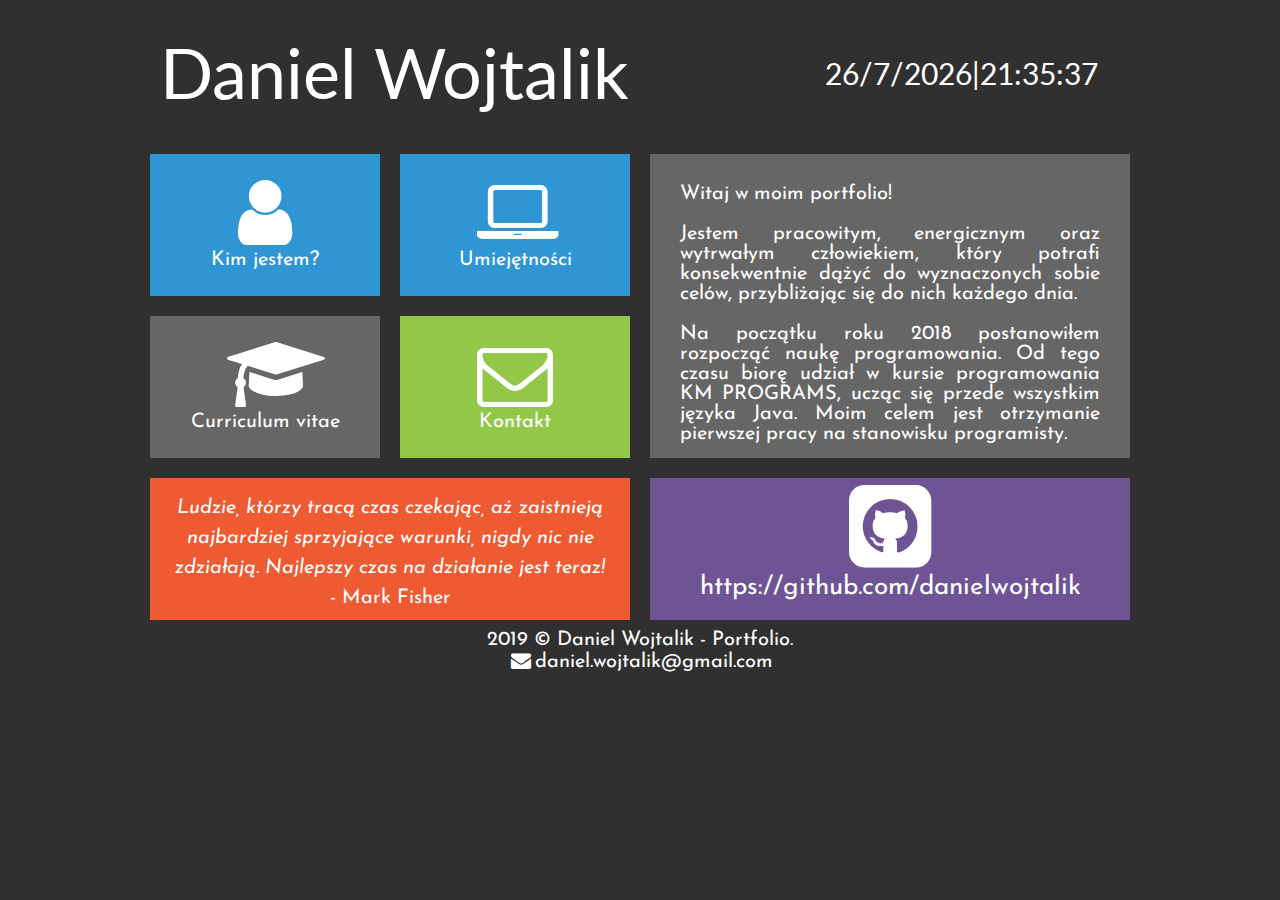
<file: index.html>
<!DOCTYPE HTML>
<html lang="pl">

	<head>
		<meta charset="utf-8" />
		<meta http-equiv="X-UA-Compatible" content="IE=edge,chrome=1" />
		<meta name="description" content="Stworzę dla Ciebie wyjątkową stronę www!" />
		<meta name="keywords" content="zamów, stronę, tworzenie, www, programista, portfolio, php, javascript, html, css, WordPress" />
		<link rel="stylesheet" , href="style.css" , type="text/css" /> <!-- podpinam sobie css -->
		<link rel="stylesheet" , href="css/fontello.css" , type="text/css" />
		<link href="https://fonts.googleapis.com/css?family=Josefin+Sans|Lato&amp;subset=latin-ext" rel="stylesheet">
		<!-- czcionki z googla -->
		<!-- <script src= "timer.js"></script> -->
		<script src="timer.js"></script>
		<title>Portfolio - Daniel Wojtalik</title>
	</head>

	<body onload="odliczanie();">
		<div id="container">
			<div class=rectangle>
				<div id="logo">Daniel Wojtalik</div>
				<div id="zegar"></div>
				<div style="clear:both;"></div>
			</div>
			<div class=square>
				<div class="tile1">
					<a href="index.html" class="tilelink"><i class="icon-user"></i><br />Kim jestem?</a>
				</div>
				<a href="umiejetnosci.html" class="tilelinkHTML5">
					<div class="tile1">
						<i class="icon-laptop"></i><br />Umiejętności
					</div>
				</a>
				<div style="clear:both;"></div>
				<div class="tile2">
					<a href="!Resume 2018.12.31.pdf" class="tilelink", target="_blank"><i class="icon-graduation-cap"></i><br />Curriculum vitae</a>
				</div>
				<div class="tile3">
					<a href="kontakt.html" class="tilelink"><i class="icon-mail"></i><br />Kontakt</a>
				</div>
				<div style="clear:both;"></div>

				<div class="tile4">
					<i>Ludzie, którzy tracą czas czekając, aż zaistnieją najbardziej sprzyjające warunki, nigdy nic nie zdziałają. Najlepszy czas na działanie jest teraz!</i><br />- Mark Fisher
				</div>

			</div>
			<div class=square>
				<div class="tile5">
					Witaj w moim portfolio!<br /><br />
					Jestem pracowitym, energicznym oraz wytrwałym człowiekiem, który potrafi konsekwentnie dążyć do wyznaczonych sobie celów, przybliżając się do nich każdego dnia.
					<br/><br/>
					Na początku roku 2018 postanowiłem rozpocząć naukę programowania. Od tego czasu biorę udział w kursie programowania KM PROGRAMS, ucząc się przede wszystkim języka Java. Moim celem jest otrzymanie pierwszej pracy na stanowisku programisty. 	

				</div>
				<div class="github">
					<a href="https://github.com/danielwojtalik" target="_blank" class="githublink">
						<i class="icon-github-squared"></i></br/>
						https://github.com/danielwojtalik</a>
				</div>
				<div style="clear:both;"></div>
			</div>
			<div class=rectangle>2019 &copy; Daniel Wojtalik - Portfolio.
				<br /><i class="icon-mail-alt"></i>daniel.wojtalik@gmail.com
			</div>


	</body>

</html>
</file>
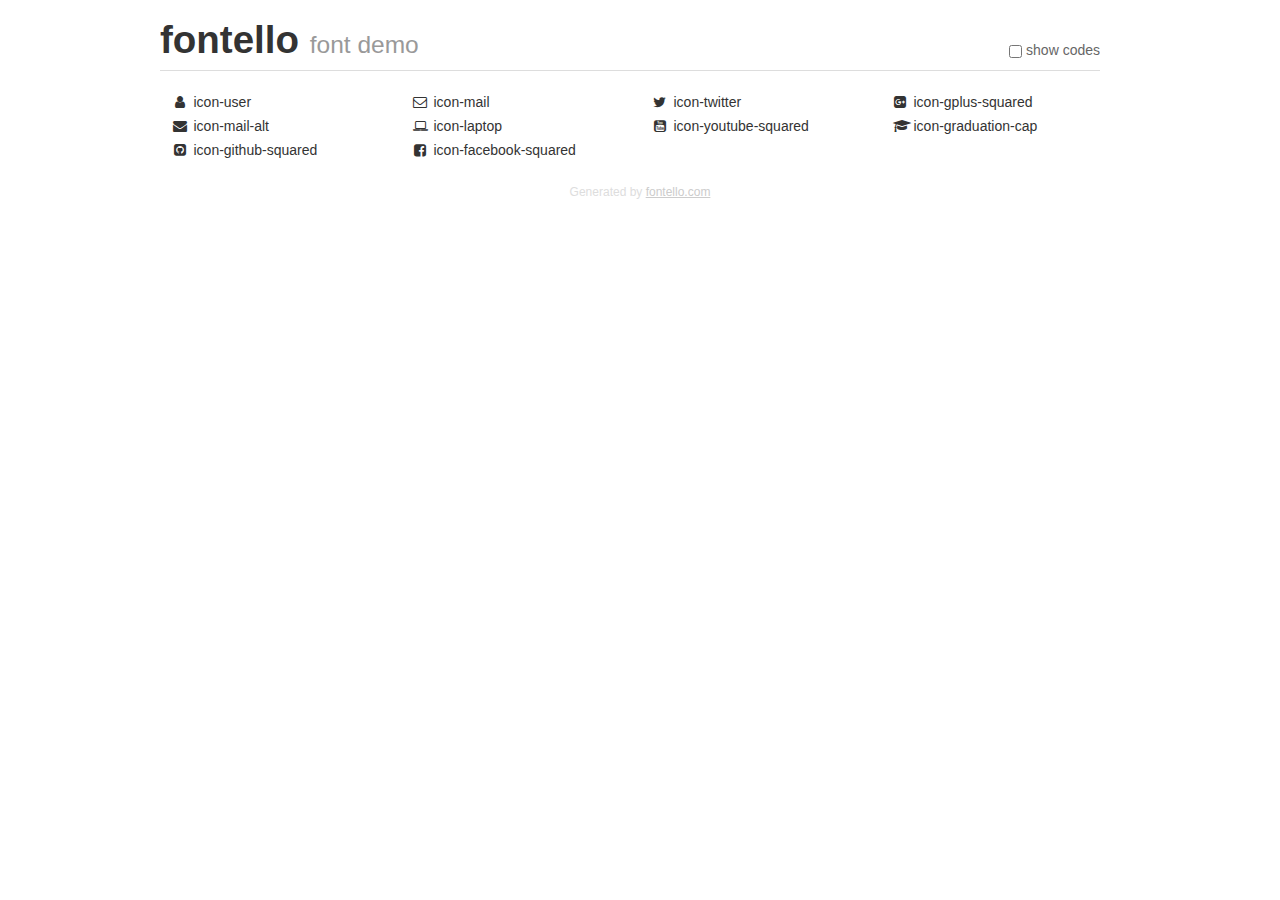
<file: demo.html>
<!DOCTYPE html>
<html>
  <head><!--[if lt IE 9]><script language="javascript" type="text/javascript" src="//html5shim.googlecode.com/svn/trunk/html5.js"></script><![endif]-->
    <meta charset="UTF-8"><style>/*
 * Bootstrap v2.2.1
 *
 * Copyright 2012 Twitter, Inc
 * Licensed under the Apache License v2.0
 * http://www.apache.org/licenses/LICENSE-2.0
 *
 * Designed and built with all the love in the world @twitter by @mdo and @fat.
 */
.clearfix {
  *zoom: 1;
}
.clearfix:before,
.clearfix:after {
  display: table;
  content: "";
  line-height: 0;
}
.clearfix:after {
  clear: both;
}
html {
  font-size: 100%;
  -webkit-text-size-adjust: 100%;
  -ms-text-size-adjust: 100%;
}
a:focus {
  outline: thin dotted #333;
  outline: 5px auto -webkit-focus-ring-color;
  outline-offset: -2px;
}
a:hover,
a:active {
  outline: 0;
}
button,
input,
select,
textarea {
  margin: 0;
  font-size: 100%;
  vertical-align: middle;
}
button,
input {
  *overflow: visible;
  line-height: normal;
}
button::-moz-focus-inner,
input::-moz-focus-inner {
  padding: 0;
  border: 0;
}
body {
  margin: 0;
  font-family: "Helvetica Neue", Helvetica, Arial, sans-serif;
  font-size: 14px;
  line-height: 20px;
  color: #333;
  background-color: #fff;
}
a {
  color: #08c;
  text-decoration: none;
}
a:hover {
  color: #005580;
  text-decoration: underline;
}
.row {
  margin-left: -20px;
  *zoom: 1;
}
.row:before,
.row:after {
  display: table;
  content: "";
  line-height: 0;
}
.row:after {
  clear: both;
}
[class*="span"] {
  float: left;
  min-height: 1px;
  margin-left: 20px;
}
.container,
.navbar-static-top .container,
.navbar-fixed-top .container,
.navbar-fixed-bottom .container {
  width: 940px;
}
.span12 {
  width: 940px;
}
.span11 {
  width: 860px;
}
.span10 {
  width: 780px;
}
.span9 {
  width: 700px;
}
.span8 {
  width: 620px;
}
.span7 {
  width: 540px;
}
.span6 {
  width: 460px;
}
.span5 {
  width: 380px;
}
.span4 {
  width: 300px;
}
.span3 {
  width: 220px;
}
.span2 {
  width: 140px;
}
.span1 {
  width: 60px;
}
[class*="span"].pull-right,
.row-fluid [class*="span"].pull-right {
  float: right;
}
.container {
  margin-right: auto;
  margin-left: auto;
  *zoom: 1;
}
.container:before,
.container:after {
  display: table;
  content: "";
  line-height: 0;
}
.container:after {
  clear: both;
}
p {
  margin: 0 0 10px;
}
.lead {
  margin-bottom: 20px;
  font-size: 21px;
  font-weight: 200;
  line-height: 30px;
}
small {
  font-size: 85%;
}
h1 {
  margin: 10px 0;
  font-family: inherit;
  font-weight: bold;
  line-height: 20px;
  color: inherit;
  text-rendering: optimizelegibility;
}
h1 small {
  font-weight: normal;
  line-height: 1;
  color: #999;
}
h1 {
  line-height: 40px;
}
h1 {
  font-size: 38.5px;
}
h1 small {
  font-size: 24.5px;
}
body {
  margin-top: 90px;
}
.header {
  position: fixed;
  top: 0;
  left: 50%;
  margin-left: -480px;
  background-color: #fff;
  border-bottom: 1px solid #ddd;
  padding-top: 10px;
  z-index: 10;
}
.footer {
  color: #ddd;
  font-size: 12px;
  text-align: center;
  margin-top: 20px;
}
.footer a {
  color: #ccc;
  text-decoration: underline;
}
.the-icons {
  font-size: 14px;
  line-height: 24px;
}
.switch {
  position: absolute;
  right: 0;
  bottom: 10px;
  color: #666;
}
.switch input {
  margin-right: 0.3em;
}
.codesOn .i-name {
  display: none;
}
.codesOn .i-code {
  display: inline;
}
.i-code {
  display: none;
}
@font-face {
      font-family: 'fontello';
      src: url('./font/fontello.eot?67833520');
      src: url('./font/fontello.eot?67833520#iefix') format('embedded-opentype'),
           url('./font/fontello.woff?67833520') format('woff'),
           url('./font/fontello.ttf?67833520') format('truetype'),
           url('./font/fontello.svg?67833520#fontello') format('svg');
      font-weight: normal;
      font-style: normal;
    }
     
     
    .demo-icon
    {
      font-family: "fontello";
      font-style: normal;
      font-weight: normal;
      speak: none;
     
      display: inline-block;
      text-decoration: inherit;
      width: 1em;
      margin-right: .2em;
      text-align: center;
      /* opacity: .8; */
     
      /* For safety - reset parent styles, that can break glyph codes*/
      font-variant: normal;
      text-transform: none;
     
      /* fix buttons height, for twitter bootstrap */
      line-height: 1em;
     
      /* Animation center compensation - margins should be symmetric */
      /* remove if not needed */
      margin-left: .2em;
     
      /* You can be more comfortable with increased icons size */
      /* font-size: 120%; */
     
      /* Font smoothing. That was taken from TWBS */
      -webkit-font-smoothing: antialiased;
      -moz-osx-font-smoothing: grayscale;
     
      /* Uncomment for 3D effect */
      /* text-shadow: 1px 1px 1px rgba(127, 127, 127, 0.3); */
    }
     </style>
    <link rel="stylesheet" href="css/animation.css"><!--[if IE 7]><link rel="stylesheet" href="css/" + font.fontname + "-ie7.css"><![endif]-->
    <script>
      function toggleCodes(on) {
        var obj = document.getElementById('icons');
      
        if (on) {
          obj.className += ' codesOn';
        } else {
          obj.className = obj.className.replace(' codesOn', '');
        }
      }
      
    </script>
  </head>
  <body>
    <div class="container header">
      <h1>fontello <small>font demo</small></h1>
      <label class="switch">
        <input type="checkbox" onclick="toggleCodes(this.checked)">show codes
      </label>
    </div>
    <div class="container" id="icons">
      <div class="row">
        <div class="the-icons span3" title="Code: 0xe801"><i class="demo-icon icon-user">&#xe801;</i> <span class="i-name">icon-user</span><span class="i-code">0xe801</span></div>
        <div class="the-icons span3" title="Code: 0xe802"><i class="demo-icon icon-mail">&#xe802;</i> <span class="i-name">icon-mail</span><span class="i-code">0xe802</span></div>
        <div class="the-icons span3" title="Code: 0xf099"><i class="demo-icon icon-twitter">&#xf099;</i> <span class="i-name">icon-twitter</span><span class="i-code">0xf099</span></div>
        <div class="the-icons span3" title="Code: 0xf0d4"><i class="demo-icon icon-gplus-squared">&#xf0d4;</i> <span class="i-name">icon-gplus-squared</span><span class="i-code">0xf0d4</span></div>
      </div>
      <div class="row">
        <div class="the-icons span3" title="Code: 0xf0e0"><i class="demo-icon icon-mail-alt">&#xf0e0;</i> <span class="i-name">icon-mail-alt</span><span class="i-code">0xf0e0</span></div>
        <div class="the-icons span3" title="Code: 0xf109"><i class="demo-icon icon-laptop">&#xf109;</i> <span class="i-name">icon-laptop</span><span class="i-code">0xf109</span></div>
        <div class="the-icons span3" title="Code: 0xf166"><i class="demo-icon icon-youtube-squared">&#xf166;</i> <span class="i-name">icon-youtube-squared</span><span class="i-code">0xf166</span></div>
        <div class="the-icons span3" title="Code: 0xf19d"><i class="demo-icon icon-graduation-cap">&#xf19d;</i> <span class="i-name">icon-graduation-cap</span><span class="i-code">0xf19d</span></div>
      </div>
      <div class="row">
        <div class="the-icons span3" title="Code: 0xf300"><i class="demo-icon icon-github-squared">&#xf300;</i> <span class="i-name">icon-github-squared</span><span class="i-code">0xf300</span></div>
        <div class="the-icons span3" title="Code: 0xf308"><i class="demo-icon icon-facebook-squared">&#xf308;</i> <span class="i-name">icon-facebook-squared</span><span class="i-code">0xf308</span></div>
      </div>
    </div>
    <div class="container footer">Generated by <a href="http://fontello.com">fontello.com</a></div>
  </body>
</html>
</file>
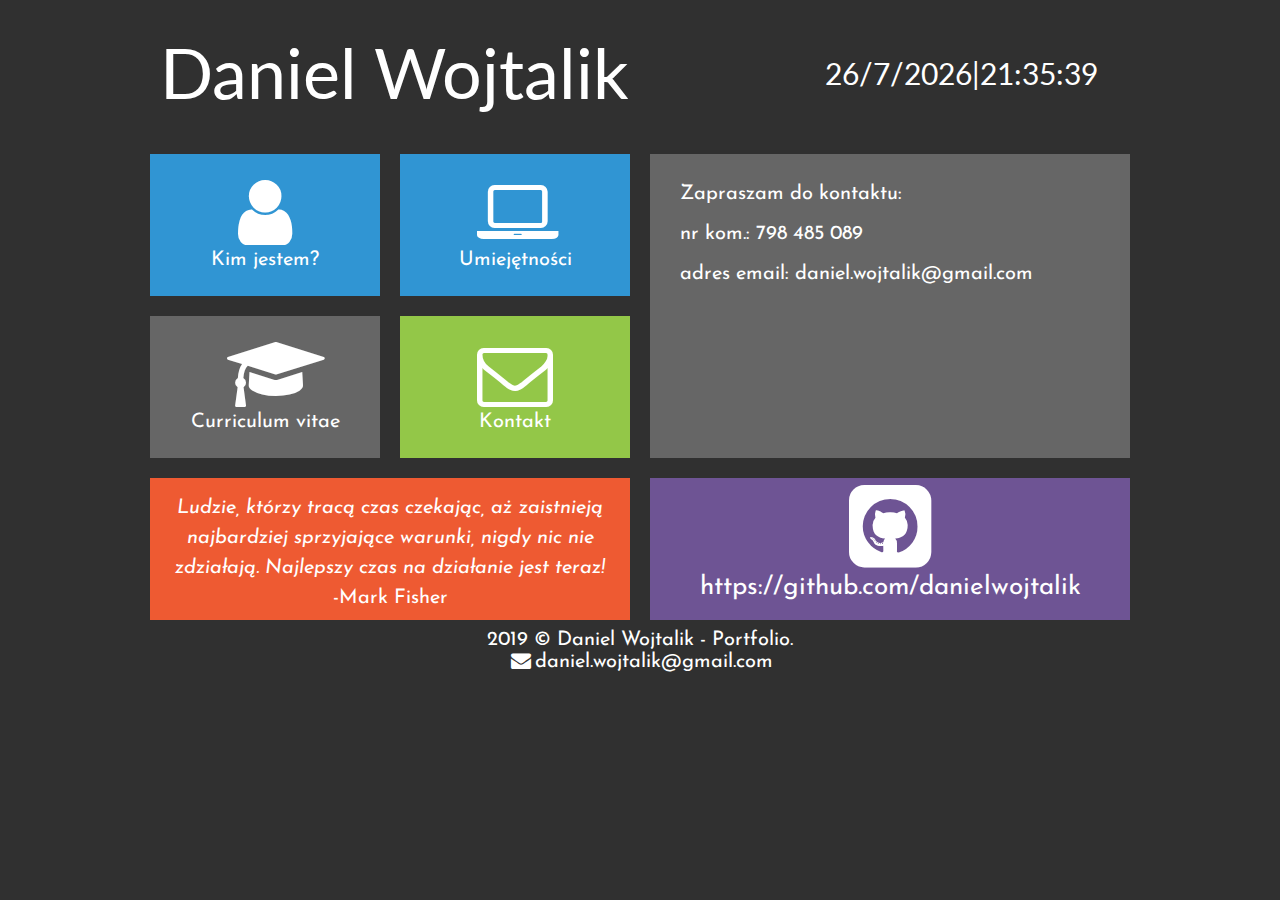
<file: kontakt.html>
<!DOCTYPE HTML>
<html lang="pl">

	<head>
		<meta charset="utf-8" />
		<meta http-equiv="X-UA-Compatible" content="IE=edge,chrome=1" />
		<meta name="description" content="Stworzę dla Ciebie wyjątkową stronę www!" />
		<meta name="keywords" content="zamów, stronę, tworzenie, www, programista, portfolio, php, javascript, html, css, WordPress" />
		<link rel="stylesheet" , href="style.css" , type="text/css" /> <!-- podpinam sobie css -->
		<link rel="stylesheet" , href="css/fontello.css" , type="text/css" />
		<link href="https://fonts.googleapis.com/css?family=Josefin+Sans|Lato&amp;subset=latin-ext" rel="stylesheet">
		<!-- czcionki z googla -->
		<!-- <script src= "timer.js"></script> -->
		<script src="timer.js"></script>
		<title>Portfolio - Daniel Wojtalik</title>
	</head>

	<body onload="odliczanie();">
		<div id="container">
			<div class=rectangle>
				<div id="logo">Daniel Wojtalik</div>
				<div id="zegar"></div>
				<div style="clear:both;"></div>
			</div>
			<div class=square>
				<div class="tile1">
					<a href="index.html" class="tilelink"><i class="icon-user"></i><br />Kim jestem?</a>
				</div>
				<a href="umiejetnosci.html" class="tilelinkHTML5">
					<div class="tile1">
						<i class="icon-laptop"></i><br />Umiejętności
					</div>
				</a>
				<div style="clear:both;"></div>
				<div class="tile2">
					<a href="!Resume 2018.12.31.pdf" class="tilelink", target="_blank"><i class="icon-graduation-cap"></i><br />Curriculum vitae</a>
				</div>
				<div class="tile3">
					<a href="kontakt.html" class="tilelink"><i class="icon-mail"></i><br />Kontakt</a>
				</div>
				<div style="clear:both;"></div>

				<div class="tile4">
					<i>Ludzie, którzy tracą czas czekając, aż zaistnieją najbardziej sprzyjające warunki, nigdy nic nie zdziałają. Najlepszy czas na działanie jest teraz!</i><br />-Mark Fisher
				</div>

			</div>
			<div class=square>
				<div class="tile5">
					Zapraszam do kontaktu:<br /><br />

					nr kom.: 798 485 089
					<br/><br/>
					adres email: daniel.wojtalik@gmail.com

				</div>
				<div class="github">
					<a href="https://github.com/danielwojtalik" class="githublink" target="_blank">
						<i class="icon-github-squared"></i></br/>
						https://github.com/danielwojtalik</a>
				</div>
				<div style="clear:both;"></div>
			</div>
			<div class=rectangle>2019 &copy; Daniel Wojtalik - Portfolio.
				<br /><i class="icon-mail-alt"></i>daniel.wojtalik@gmail.com
			</div>


	</body>

</html>
</file>
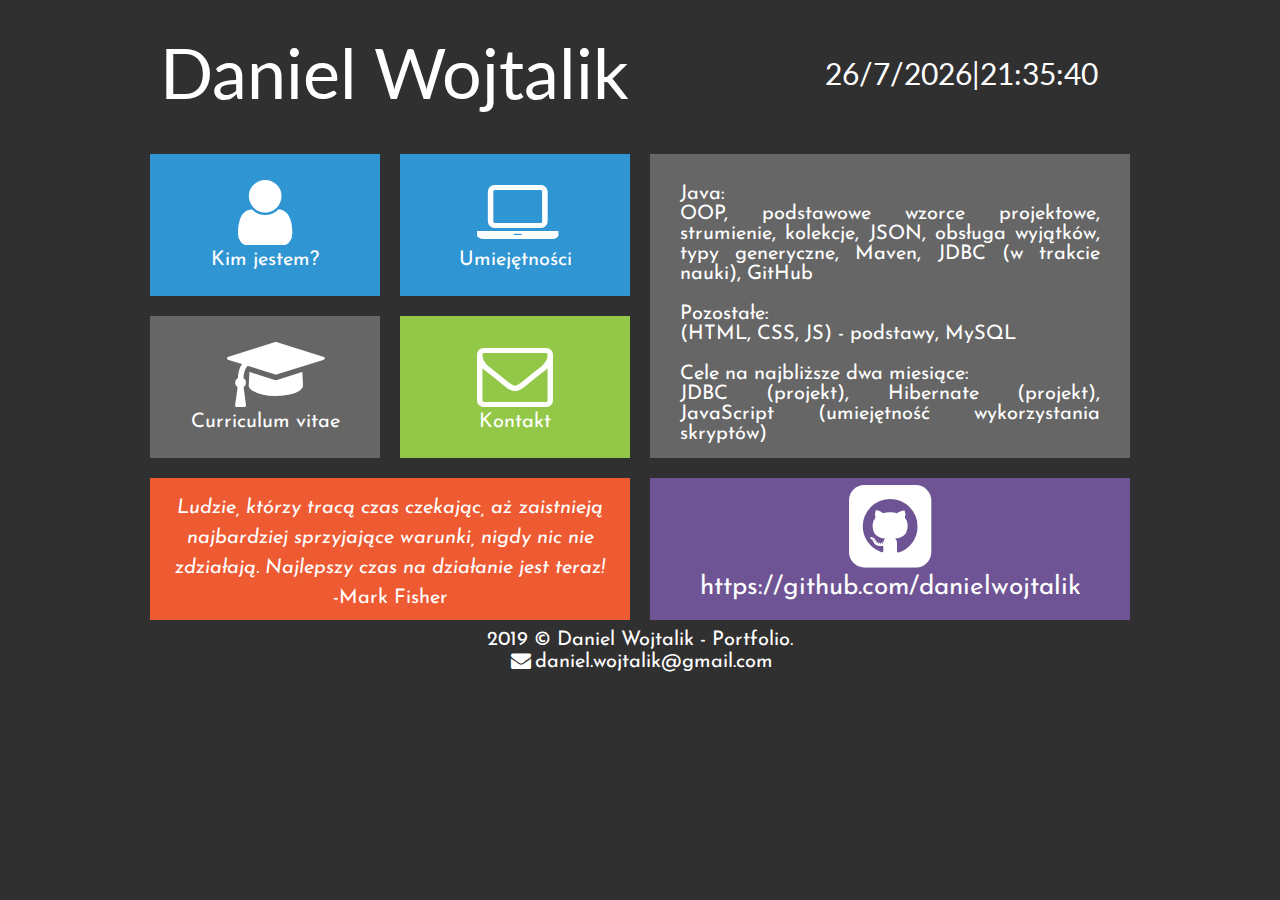
<file: umiejetnosci.html>
<!DOCTYPE HTML>
<html lang="pl">

	<head>
		<meta charset="utf-8" />
		<meta http-equiv="X-UA-Compatible" content="IE=edge,chrome=1" />
		<meta name="description" content="Stworzę dla Ciebie wyjątkową stronę www!" />
		<meta name="keywords" content="zamów, stronę, tworzenie, www, programista, portfolio, php, javascript, html, css, WordPress" />
		<link rel="stylesheet" , href="style.css" , type="text/css" /> <!-- podpinam sobie css -->
		<link rel="stylesheet" , href="css/fontello.css" , type="text/css" />
		<link href="https://fonts.googleapis.com/css?family=Josefin+Sans|Lato&amp;subset=latin-ext" rel="stylesheet">
		<!-- czcionki z googla -->
		<!-- <script src= "timer.js"></script> -->
		<script src="timer.js"></script>
		<title>Portfolio - Daniel Wojtalik</title>
	</head>

	<body onload="odliczanie();">
		<div id="container">
			<div class=rectangle>
				<div id="logo">Daniel Wojtalik</div>
				<div id="zegar"></div>
				<div style="clear:both;"></div>
			</div>
			<div class=square>
				<div class="tile1">
					<a href="index.html" class="tilelink"><i class="icon-user"></i><br />Kim jestem?</a>
				</div>
				<a href="oferta.html" class="tilelinkHTML5">
					<div class="tile1">
						<i class="icon-laptop"></i><br />Umiejętności
					</div>
				</a>
				<div style="clear:both;"></div>
				<div class="tile2">
					<a href="!Resume 2018.12.31.pdf" class="tilelink", target="_blank"><i class="icon-graduation-cap"></i><br />Curriculum vitae</a>
				</div>
				<div class="tile3">
					<a href="kontakt.html" class="tilelink"><i class="icon-mail"></i><br />Kontakt</a>
				</div>
				<div style="clear:both;"></div>

				<div class="tile4">
					<i>Ludzie, którzy tracą czas czekając, aż zaistnieją najbardziej sprzyjające warunki, nigdy nic nie zdziałają. Najlepszy czas na działanie jest teraz!</i><br />-Mark Fisher
				</div>

			</div>
			<div class=square>
				<div class="tile5">
					Java:<br />
					OOP, podstawowe wzorce projektowe, strumienie, kolekcje, JSON, obsługa wyjątków, typy generyczne, Maven, JDBC (w trakcie nauki), GitHub 
					<br/><br/>
					Pozostałe: <br/>
					(HTML, CSS, JS) - podstawy, MySQL 
					<br/><br/>
					Cele na najbliższe dwa miesiące: <br/>
					JDBC (projekt), Hibernate (projekt), JavaScript (umiejętność wykorzystania skryptów)  	

				</div>
				<div class="github">
					<a href="https://github.com/danielwojtalik" class="githublink", target = "_blank">
						<i class="icon-github-squared"></i></br/>
						https://github.com/danielwojtalik</a>
				</div>
				<div style="clear:both;"></div>
			</div>
			<div class=rectangle>2019 &copy; Daniel Wojtalik - Portfolio.
				<br /><i class="icon-mail-alt"></i>daniel.wojtalik@gmail.com
			</div>


	</body>

</html>
</file>
<file: style.css>
body
{
    background-color: #303030;
    color: #ffffff;
    font-family: 'Josefin Sans', sans-serif;
    font-size: 20px;
}

#container
{
    width: 1000px;
    margin-left: auto;
    margin-right: auto;
}

.rectangle
{
    width: 960px;
    margin: 20px;
    text-align: center;
}

.square
{
    width:50%;
    float: left;
}

#logo
{
    float: left;
    font-family: 'Lato', sans-serif;
    font-size: 70px;
    width: 600px;
    margin-top: 10px;
    margin-bottom: 10px;
    text-align: left;
}

#zegar
{
    float: left;
    font-family: 'Lato', sans-serif;
    font-size: 30px;
    margin-top: 35px;
    margin-bottom: 10px;
    margin-left: 65px;
    text-align: right;
    
}

.tile1
{
    width: 230px;
    margin: 10px;
    height: 142px;
    background-color: #3095d3;
    float: left;
    text-align: center;
    
}

.tile1:hover
{
    background-color: #2084c2;
}

.tile2
{
    width: 230px;
    margin: 10px;
    height: 142px;
    background-color: #666666;
    float: left;
    text-align: center;
}

.tile2:hover
{
    background-color: #555555;
}

.tile3
{
    width: 230px;
    margin: 10px;
    height: 142px;
    background-color: #93c748;
    float: left;
    text-align: center; 
}

.tile3:hover
{
    background-color: #82b637;
}

.tile4
{
    width: 450px;
    margin: 10px;
    height: 112px;
    background-color: #ee5a32;
    float: left; 
    text-align: center;
    padding: 15px;
    font-size: 20px;
    line-height: 150%;
}

.tile5
{
    width: 420px;
    margin: 10px;
    height: 244px;
    background-color: #666666;
    float: left; 
    text-align: justify;
    padding: 30px;
}

.github 
{
    width: 480px;
    margin: 10px;
    height:142px;
    background-color: #6e5494;
    float: left; 
    text-align: center;
    font-size: 26px;
    
}

.github:hover
{
    background-color: #5d4383;
}

a.tilelink
{
    color:white;
    text-decoration: none;
    display:block;
    width: 230px;
    height: 142px;
}

a.tilelinkHTML5
{
    color:white;
    text-decoration: none;
}

a.githublink
{
    color:white;
    text-decoration: none;
    display: block;
    width: 480px;
    height: 142px;
}
</file>
<file: css/fontello.css>
@font-face {
  font-family: 'fontello';
  src: url('../font/fontello.eot?24887541');
  src: url('../font/fontello.eot?24887541#iefix') format('embedded-opentype'),
       url('../font/fontello.woff2?24887541') format('woff2'),
       url('../font/fontello.woff?24887541') format('woff'),
       url('../font/fontello.ttf?24887541') format('truetype'),
       url('../font/fontello.svg?24887541#fontello') format('svg');
  font-weight: normal;
  font-style: normal;
}
/* Chrome hack: SVG is rendered more smooth in Windozze. 100% magic, uncomment if you need it. */
/* Note, that will break hinting! In other OS-es font will be not as sharp as it could be */
/*
@media screen and (-webkit-min-device-pixel-ratio:0) {
  @font-face {
    font-family: 'fontello';
    src: url('../font/fontello.svg?24887541#fontello') format('svg');
  }
}
*/
 
 [class^="icon-"]:before, [class*=" icon-"]:before {
  font-family: "fontello";
  font-style: normal;
  font-weight: normal;
  speak: none;
 
  display: inline-block;
  text-decoration: inherit;
  width: 1em;
  margin-right: .2em;
  text-align: center;
  /* opacity: .8; */
 
  /* For safety - reset parent styles, that can break glyph codes*/
  font-variant: normal;
  text-transform: none;
 
  /* fix buttons height, for twitter bootstrap */
  line-height: 1em;
 
  /* Animation center compensation - margins should be symmetric */
  /* remove if not needed */
  margin-left: .2em;
 
  /* you can be more comfortable with increased icons size */
  /* font-size: 120%; */
 
  /* Font smoothing. That was taken from TWBS */
  -webkit-font-smoothing: antialiased;
  -moz-osx-font-smoothing: grayscale;
 
  /* Uncomment for 3D effect */
  /* text-shadow: 1px 1px 1px rgba(127, 127, 127, 0.3); */
}
 
.icon-user:before { content: '\e801'; font-size:76px; margin-top: 20px; } /* '' */
.icon-mail:before { content: '\e802';font-size:76px; margin-top: 20px;  } /* '' */
.icon-twitter:before { content: '\f099'; } /* '' */
.icon-gplus-squared:before { content: '\f0d4'; } /* '' */
.icon-mail-alt:before { content: '\f0e0'; } /* '' */
.icon-laptop:before { content: '\f109'; font-size:76px; margin-top: 20px; } /* '' */
.icon-youtube-squared:before { content: '\f166'; } /* '' */
.icon-graduation-cap:before { content: '\f19d';font-size:76px; margin-top: 20px; } /* '' */
.icon-github-squared:before { content: '\f300';font-size:96px; } /* '' */
.icon-facebook-squared:before { content: '\f308'; } /* '' */
</file>
<file: css/animation.css>
/*
   Animation example, for spinners
*/
.animate-spin {
  -moz-animation: spin 2s infinite linear;
  -o-animation: spin 2s infinite linear;
  -webkit-animation: spin 2s infinite linear;
  animation: spin 2s infinite linear;
  display: inline-block;
}
@-moz-keyframes spin {
  0% {
    -moz-transform: rotate(0deg);
    -o-transform: rotate(0deg);
    -webkit-transform: rotate(0deg);
    transform: rotate(0deg);
  }

  100% {
    -moz-transform: rotate(359deg);
    -o-transform: rotate(359deg);
    -webkit-transform: rotate(359deg);
    transform: rotate(359deg);
  }
}
@-webkit-keyframes spin {
  0% {
    -moz-transform: rotate(0deg);
    -o-transform: rotate(0deg);
    -webkit-transform: rotate(0deg);
    transform: rotate(0deg);
  }

  100% {
    -moz-transform: rotate(359deg);
    -o-transform: rotate(359deg);
    -webkit-transform: rotate(359deg);
    transform: rotate(359deg);
  }
}
@-o-keyframes spin {
  0% {
    -moz-transform: rotate(0deg);
    -o-transform: rotate(0deg);
    -webkit-transform: rotate(0deg);
    transform: rotate(0deg);
  }

  100% {
    -moz-transform: rotate(359deg);
    -o-transform: rotate(359deg);
    -webkit-transform: rotate(359deg);
    transform: rotate(359deg);
  }
}
@-ms-keyframes spin {
  0% {
    -moz-transform: rotate(0deg);
    -o-transform: rotate(0deg);
    -webkit-transform: rotate(0deg);
    transform: rotate(0deg);
  }

  100% {
    -moz-transform: rotate(359deg);
    -o-transform: rotate(359deg);
    -webkit-transform: rotate(359deg);
    transform: rotate(359deg);
  }
}
@keyframes spin {
  0% {
    -moz-transform: rotate(0deg);
    -o-transform: rotate(0deg);
    -webkit-transform: rotate(0deg);
    transform: rotate(0deg);
  }

  100% {
    -moz-transform: rotate(359deg);
    -o-transform: rotate(359deg);
    -webkit-transform: rotate(359deg);
    transform: rotate(359deg);
  }
}
</file>
